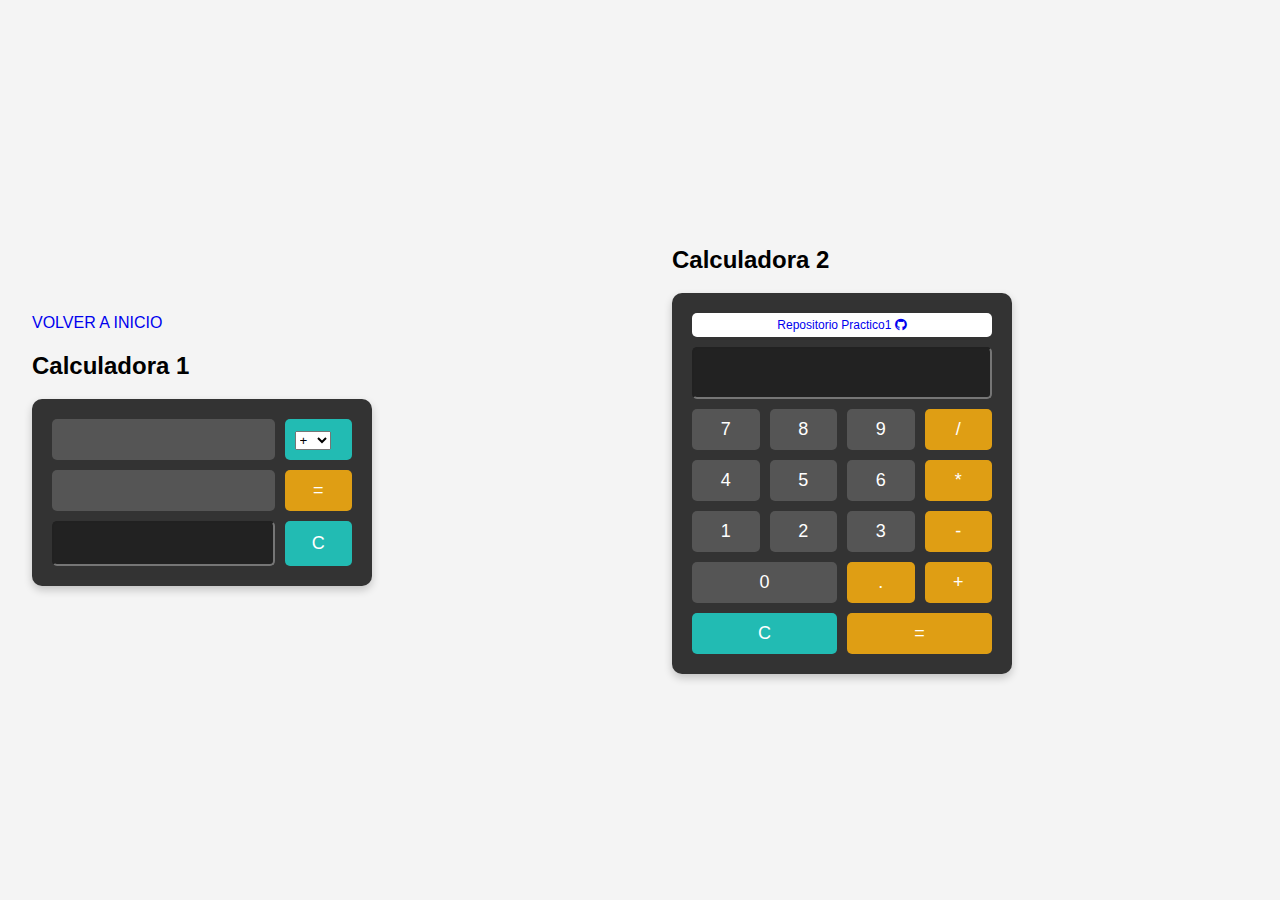
<file: Practico1/index.html>
<!DOCTYPE html>
<html lang="en">
  <head>
    <meta charset="UTF-8" />
    <meta name="viewport" content="width=device-width, initial-scale=1.0" />
    <link rel="stylesheet" href="styles.css" />
    <link rel="s" href="styles.css" />
    <!-- fontawesome para poner icono github -->
    <link
      rel="stylesheet"
      href="https://use.fontawesome.com/releases/v5.5.0/css/all.css"
    />

    <title>Calculadora /mauriander</title>
  </head>

  <body>
    <div class="derecha">
      <a href="./../index.html" target="_blank" style="text-decoration: none"
        >VOLVER A INICIO
      </a>
      <h2>Calculadora 1</h2>
      <div class="calculadora">
        <!-- required para que no este vacio en num 1 y num 2 -->
        <input
          type="number"
          id="num1"
          class="btn"
          style="grid-column: span 3"
          required
        />

        <div style="grid-column: span 1" class="btnc">
          <select id="opciones" name="opciones" onchange="deshabilitarnum2()">
            <option value="+">+</option>
            <option value="-">-</option>
            <option value="*">*</option>
            <option value="/">/</option>
            <option value="^2">^2</option>
          </select>
        </div>
        <input
          type="number"
          id="num2"
          class="btn"
          style="grid-column: span 3"
          required
        />

        <button
          id="botonigual"
          onclick="calcular()"
          class="btno"
          style="grid-column: span 1"
        >
          =
        </button>
        <!-- readonly solo para que sea lectura y no pueda ser modificado -->
        <input
          type="text"
          id="resultado"
          class="btnr"
          style="grid-column: span 3"
          readonly
        />
        <button class="btnc" style="grid-column: span 1" onclick="borrarCalc()">
          C
        </button>
        <!-- <input
        type="submit"
        onclick="borrarCalc()"
        value="Borrar"
        style="margin-right: 16px"
        class="btnc"
      /> -->
        <!-- <p id="resultado" style="font-size: 20px; margin-left: 8px"></p> -->
      </div>
    </div>
    <div class="izquierda">
      <h2>Calculadora 2</h2>
      <div class="calculadora">
        <button class="btnmio">
          <a
            href="https://github.com/mauriander"
            target="_blank"
            style="text-decoration: none"
            >Repositorio Practico1 <i class="fab fa-github"></i
          ></a>
        </button>

        <input type="text" id="result" class="display" readonly />
        <button class="btn" onclick="muestra7()">7</button>
        <button class="btn" onclick="muestra8()">8</button>
        <button class="btn" onclick="muestra9()">9</button>
        <button class="btno" onclick="dividir()">/</button>
        <button class="btn" onclick="muestra4()">4</button>
        <button class="btn" onclick="muestra5()">5</button>
        <button class="btn" onclick="muestra6()">6</button>
        <button class="btno" onclick="multiplicar()">*</button>
        <button class="btn" onclick="muestra1()">1</button>
        <button class="btn" onclick="muestra2()">2</button>
        <button class="btn" onclick="muestra3()">3</button>
        <button class="btno" onclick="restar()">-</button>
        <button class="btn" onclick="muestra0()" style="grid-column: span 2">
          0
        </button>
        <button class="btno" onclick="muestrapunto()">.</button>
        <button class="btno" onclick="sumar()">+</button>
        <button class="btnc" onclick="limpiar()" style="grid-column: span 2">
          C
        </button>
        <button
          id="botonigual"
          onclick="calcular2()"
          class="btno"
          style="grid-column: span 2"
        >
          =
        </button>
      </div>
    </div>

    <script src="./script.js"></script>
  </body>
</html>
</file>
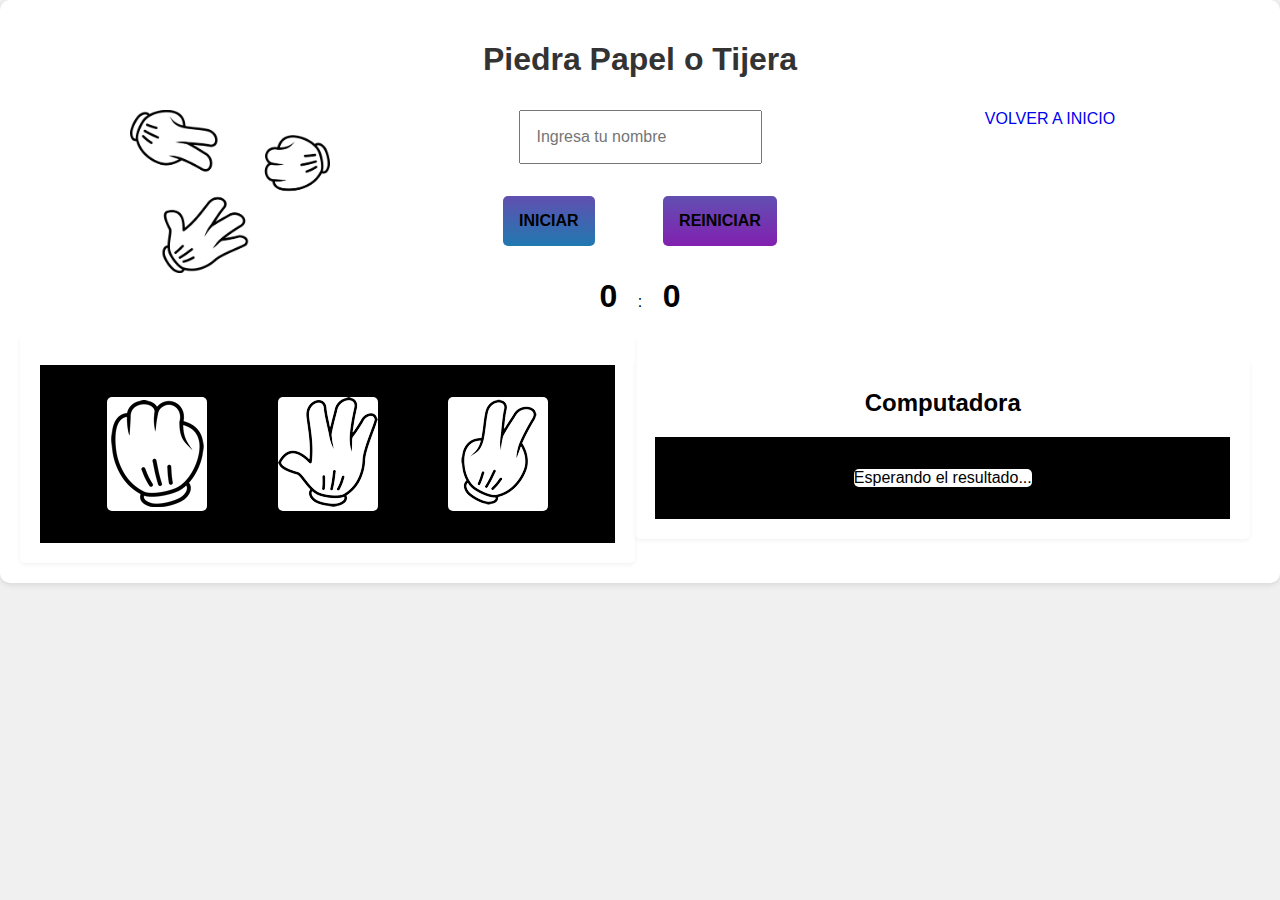
<file: Practico2/index.html>
<!DOCTYPE html>
<!--[if lt IE 7]>      <html class="no-js lt-ie9 lt-ie8 lt-ie7"> <![endif]-->
<!--[if IE 7]>         <html class="no-js lt-ie9 lt-ie8"> <![endif]-->
<!--[if IE 8]>         <html class="no-js lt-ie9"> <![endif]-->
<!--[if gt IE 8]>      <html class="no-js"> <!--<![endif]-->
<html>
  <head>
    <meta charset="utf-8" />
    <meta http-equiv="X-UA-Compatible" content="IE=edge" />
    <title>Piedra papel o tijera</title>
    <link rel="shortcut icon" href="./img/pngwing.com.png" />
    <meta name="PiedraPapelTijera" content="" />
    <meta name="viewport" content="width=device-width, initial-scale=1" />
    <link rel="stylesheet" href="./styles.css" />
  </head>
  <body>
    <div class="container">
      <h1>Piedra Papel o Tijera</h1>
      <div class="cont">
        <div class="izquierda">
          <img id="imagenportada" src="./img/pngwing.com.png" width="200" />
        </div>
        <div class="centro">
          <input type="text" id="nombreInput" placeholder="Ingresa tu nombre" />
          <button id="botonGuardar">INICIAR</button>
          <button id="botonReiniciar">REINICIAR</button>
          <br />

          <!-- <span id="nombreJugador"></span> <span id="npc">COMPUTADORA</span>
        <p></p> -->
          <span id="totalusuario">0</span> : <span id="totalcpu">0</span>
        </div>
        <div class="derecha">
          <a
            href="./../index.html"
            target="_blank"
            style="text-decoration: none"
            >VOLVER A INICIO
          </a>
        </div>
      </div>
      <div class="result">
        <p id="repuesta"></p>
        <p id="resultado"></p>
      </div>
      <div class="tablero">
        <div class="player">
          <h2 id="nombreJugador"></h2>
          <div class="choices">
            <button id="piedra" onclick="obtenerJugadaUsuario('piedra')">
              <img src="./img/piedra-removebg-preview.png" />
            </button>
            <button id="papel" onclick="obtenerJugadaUsuario('papel')">
              <img src="./img/papel-removebg-preview.png" />
            </button>
            <button id="tijera" onclick="obtenerJugadaUsuario('tijera')">
              <img src="./img/tijera-removebg-preview.png" />
            </button>
          </div>
        </div>
        <div class="computer">
          <h2>Computadora</h2>
          <div class="choices">
            <button id="jugadaCompu">Esperando el resultado...</button>
          </div>
        </div>
      </div>
    </div>

    <!--[if lt IE 7]>
      <p class="browsehappy">
        You are using an <strong>outdated</strong> browser. Please
        <a href="#">upgrade your browser</a> to improve your experience.
      </p>
    <![endif]-->

    <script src="./script.js" async defer></script>
  </body>
</html>
</file>
<file: Practico1/styles.css>
body {
    display: flex;
    justify-content: center;
    align-items: center;
    min-width: 50vh;
    min-height: 100vh;
    margin: 0;
    background-color: #f4f4f4;
    font-family: Arial, sans-serif;
}

/* dividimos en dos partes la pantalla para mostrar ambas calculadora y sea mas facil visualizar los cambios */
.izquierda {
    padding: 32px;
    width: 50%;
  }
  
  .derecha {
    padding: 32px;
    width: 50%;
  }
/* distribucion de la calculadora en modo grilla para que queden ordenados y un fondo */
.calculadora {
    background-color: #333;
    border-radius: 10px;
    padding: 20px;
    box-shadow: 0 4px 8px rgba(0, 0, 0, 0.2);
    display: grid;
    grid-template-columns: repeat(4, 1fr);
    grid-gap: 10px;
    max-width: 300px;
}
/* botonoes de la calculadora */
.btn {
    background-color: #555;
    border: none;
    color: #fff;
    font-size: 18px;
    padding: 10px;
    border-radius: 5px;
    cursor: pointer;
}
/* es btnmio es el boton que redirigue al repositorio de github del proyecto */
.btnmio {
    background-color: #ffffff;
    grid-column: span 4;
    border: none;
    font-size: 12px;
    padding: 5px;
    border-radius: 5px;
    cursor: pointer;
}
/* boton btno hace referencia a los botones de operacion se utiliza para diferenciar de los numeros normles */
.btno {
    background-color: #df9e14;
    border: none;
    color: #fff;
    font-size: 18px;
    padding: 10px;
    border-radius: 5px;
    cursor: pointer;
}
/* boton celeste clear se utiliza para diferenciar de los numeros normles */
.btnc {
    background-color: #22bbb3;
    border: none;
    color: #fff;
    font-size: 18px;
    padding: 10px;
    border-radius: 5px;
    cursor: pointer;
}
/* caundo paso el cursor por encima de boton cambie de tonalidad, ayuda a detectar */
.btn:hover,
.btno:hover,
.btnc:hover {
    opacity: 0.7;
}
/* cuando anpreto el boton cambio de fondo */
.btn:active,
.btno:active,
.btnc:active {
    background-color: #000000;
    color: white;
}

.btnr{
    background-color: #222;
    
    color: #fff;
    font-size: 18px;
    padding: 10px;
    border-radius: 5px;
    cursor: pointer;
}

.display {
    grid-column: span 4;
    grid-row: 2;
    background-color: #222;
    color: #fff;
    font-size: 24px;
    padding: 10px;
    text-align: right;
    border-radius: 5px;
}
</file>
<file: Practico2/styles.css>
body {
    font-family: Arial, sans-serif;
    background-color: #f0f0f0;
    margin: 0;
    min-height: 80vh;
    max-height: 80vh;
}



.container {
    background-color: white;
    border-radius: 10px;
    padding: 20px;
    box-shadow: 0px 2px 6px rgba(0, 0, 0, 0.1);
    text-align: center;
}


/* Estilos para pantallas más pequeñas (tablets y móviles) */
@media (max-width: 768px) {
    .container {
        padding: 10px;
    }

    .choices button {
        width: 80px;
    }

}

/* primera seccion */

h1 {
    color: #333;
}

.result {
    margin-top: 20px;
}

#totalcpu,
#totalusuario {
    margin: 16px;
    font-size: xx-large;
    font-weight: bolder;
}

#nombreInput {
    padding: 16px;
    font-size: 16px;
}

#botonGuardar {
    margin: 32px;
    padding: 16px;
    font-size: medium;
    font-weight: bolder;
    background-image: linear-gradient(to bottom, #614fb1, #2079b0);

}
#botonReiniciar {
    margin: 32px;
    padding: 16px;
    font-size: medium;
    font-weight: bolder;
    background-image: linear-gradient(to bottom, #614fb1, #8220b0);

}

#imagenPortada {
    padding: 16px;
    align-content: flex-start;
    /* align-items:start */
}

.cont {
    display: flex;
    flex-wrap: wrap;
}

.izquierda {
    flex: 1;
    padding: 10px;
}

.centro {
    flex: 1;
    padding-top: 10px;
}

.derecha {
    flex: 1;
    padding: 10px;
}

/* segunda d seccion */
.tablero {
    display: flex;
    flex-wrap: wrap;

    align-items: center;
    margin-top: 20px;
}


.player,
.computer {
    width: 48%;
    padding: 10px;
    border: none;

    border-radius: 5px;
    flex-wrap: wrap;
    box-shadow: 0px 2px 4px rgba(0, 0, 0, 0.05);
}

.choices {
    padding: 32px;
    display: flex;
    flex-wrap: wrap;
    justify-content: space-around;
    margin: 10px;
    background-color: black;
}

button {
    padding: 10px 20px;
    font-size: 16px;
    border: none;
    border-radius: 5px;
    cursor: pointer;
    background-color: white;
}

button:hover {
    opacity: 0.7;
}



#piedra,
#jugadaCompu,
#papel,
#tijera {

    font-size: 16px;
    border: none;
    border-radius: 5px;
    cursor: pointer;
    display: inline-block;
    padding: 0;
    background-color: white;

}

#piedra,
#papel,
#tijera img {
    height: auto;
    width: 100px;
}
</file>
